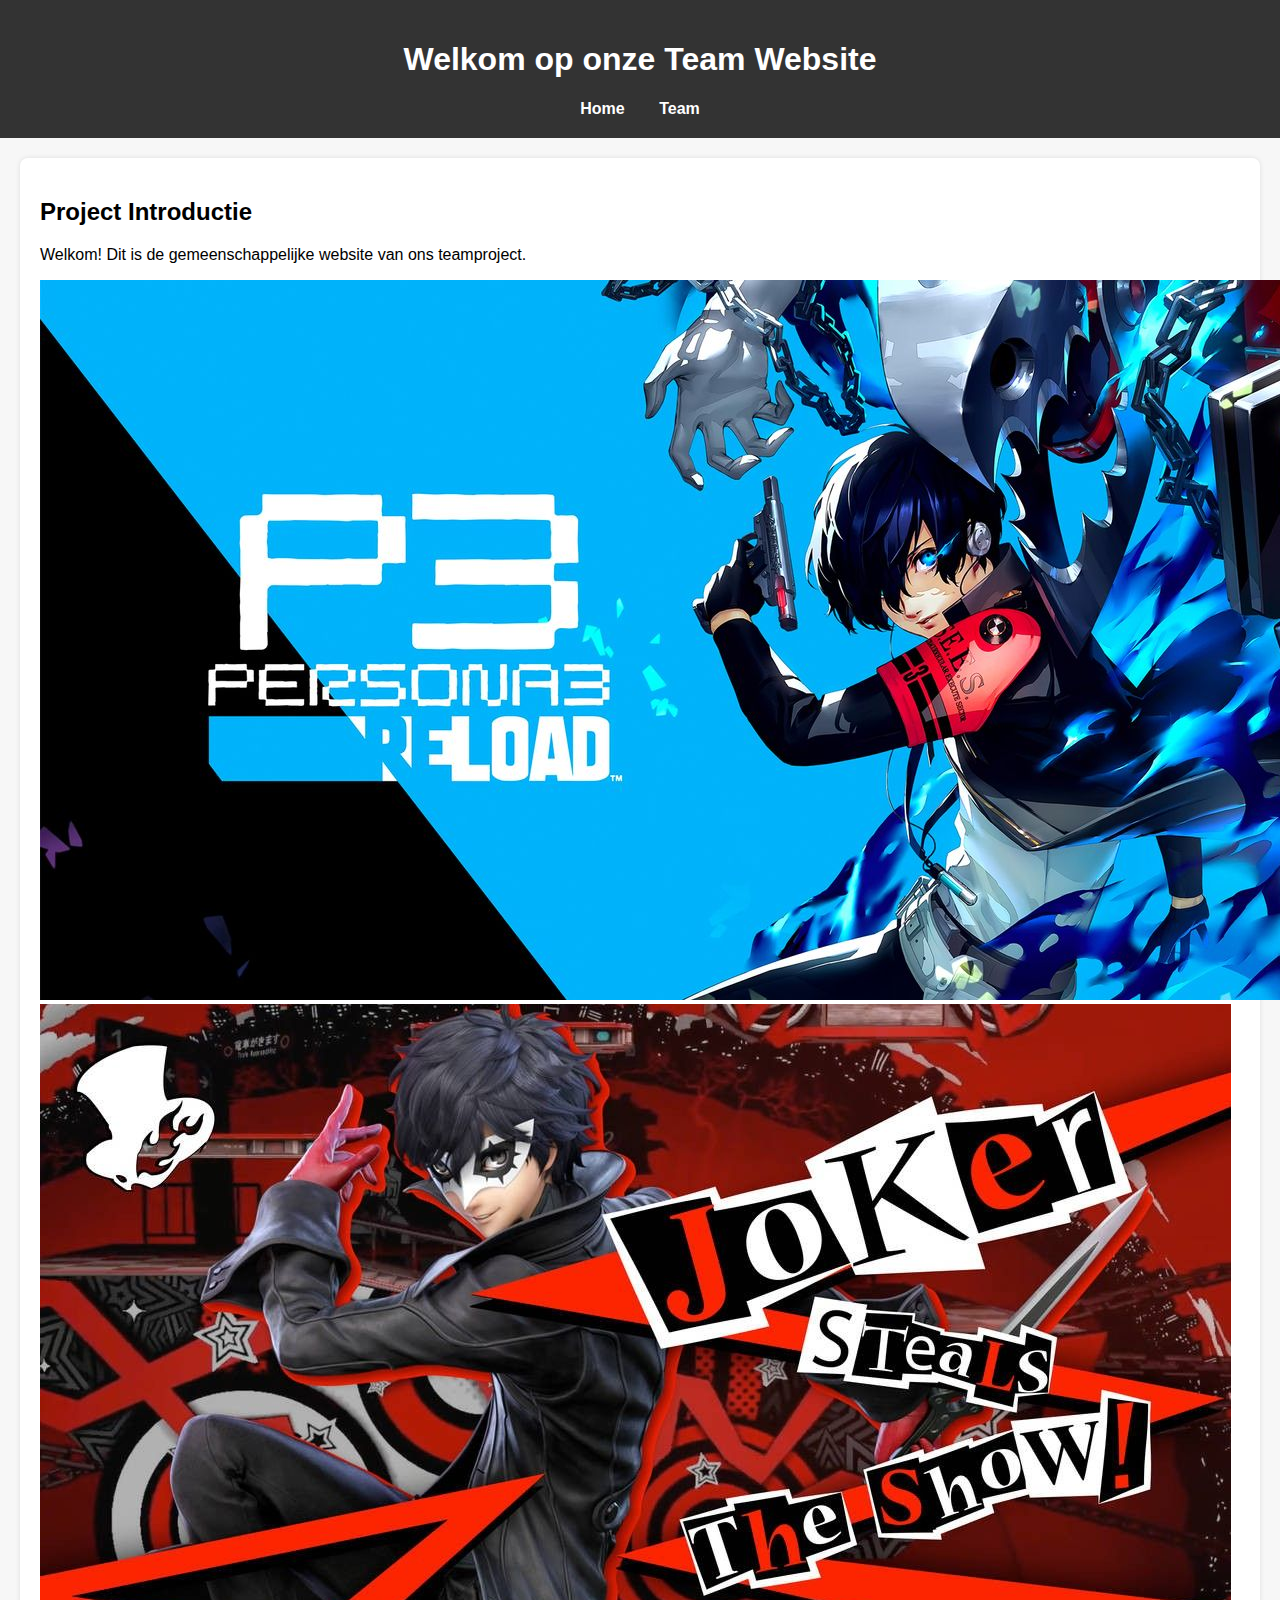
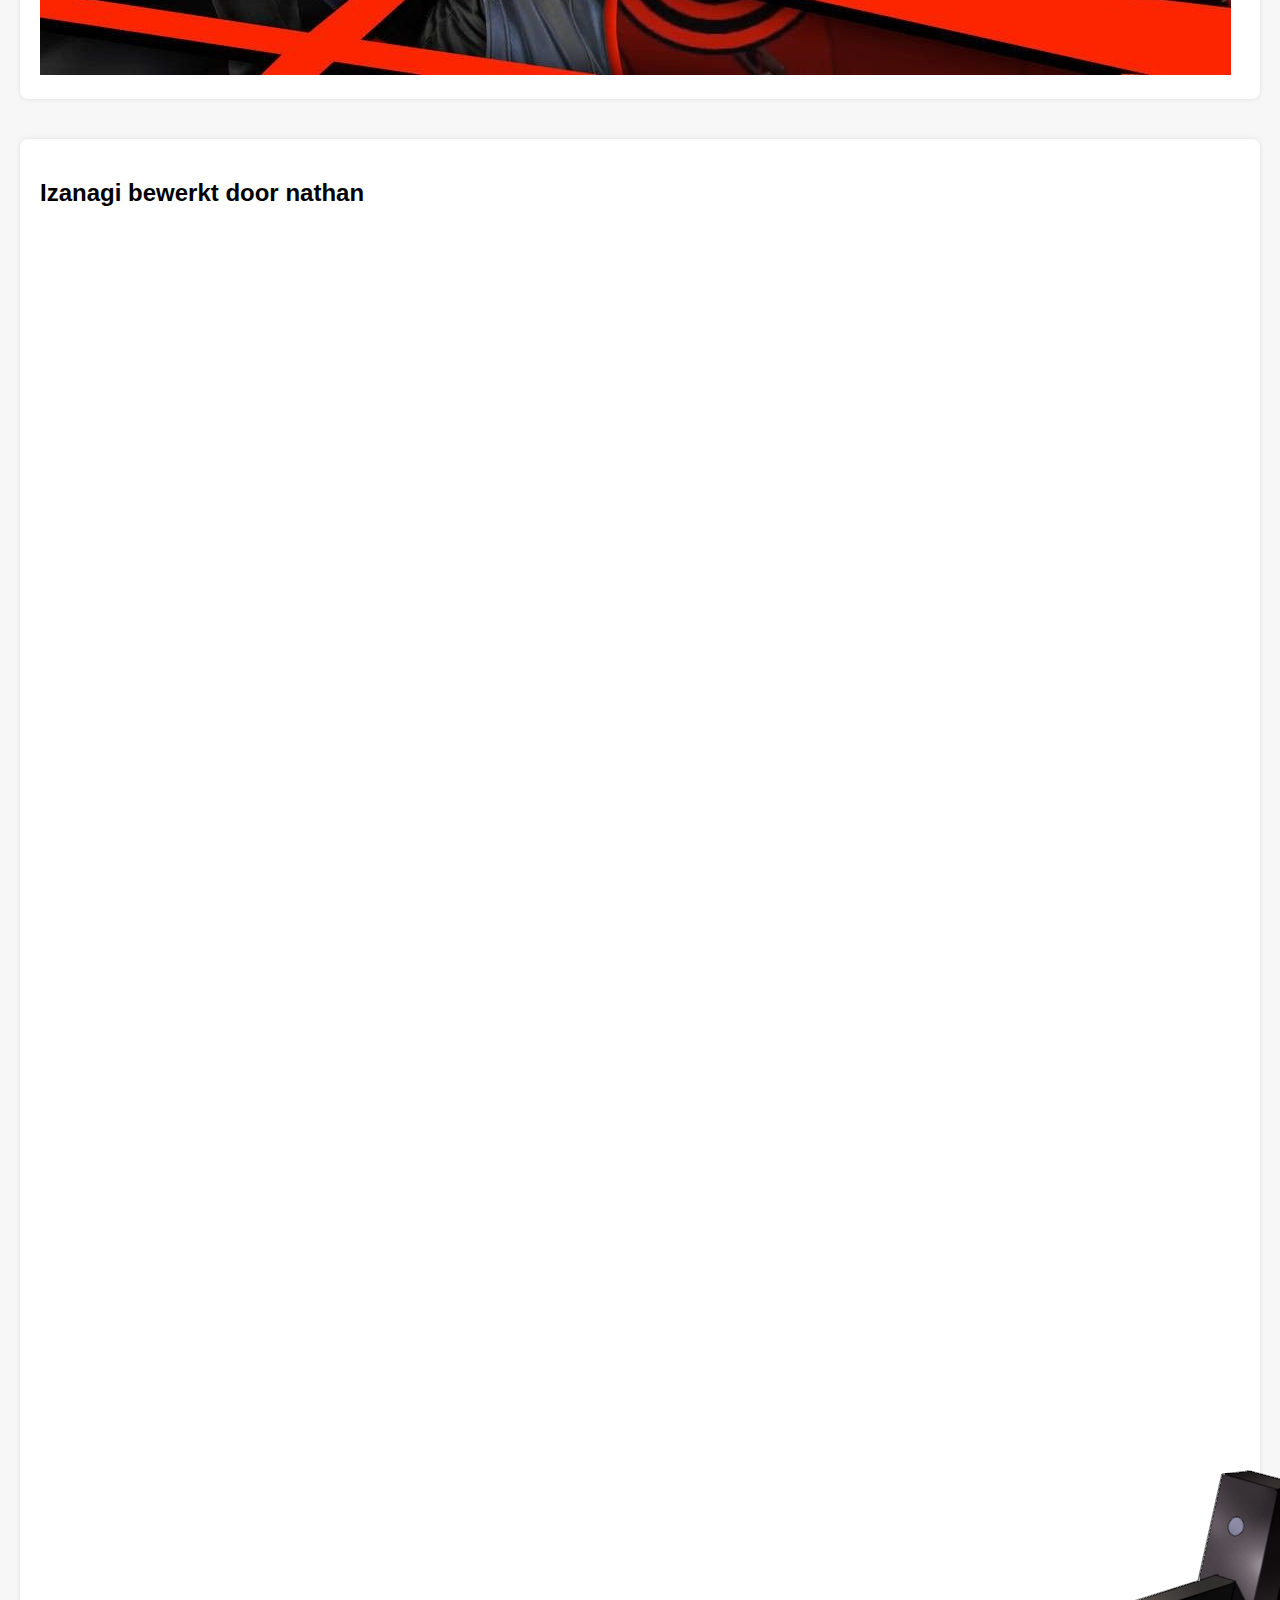
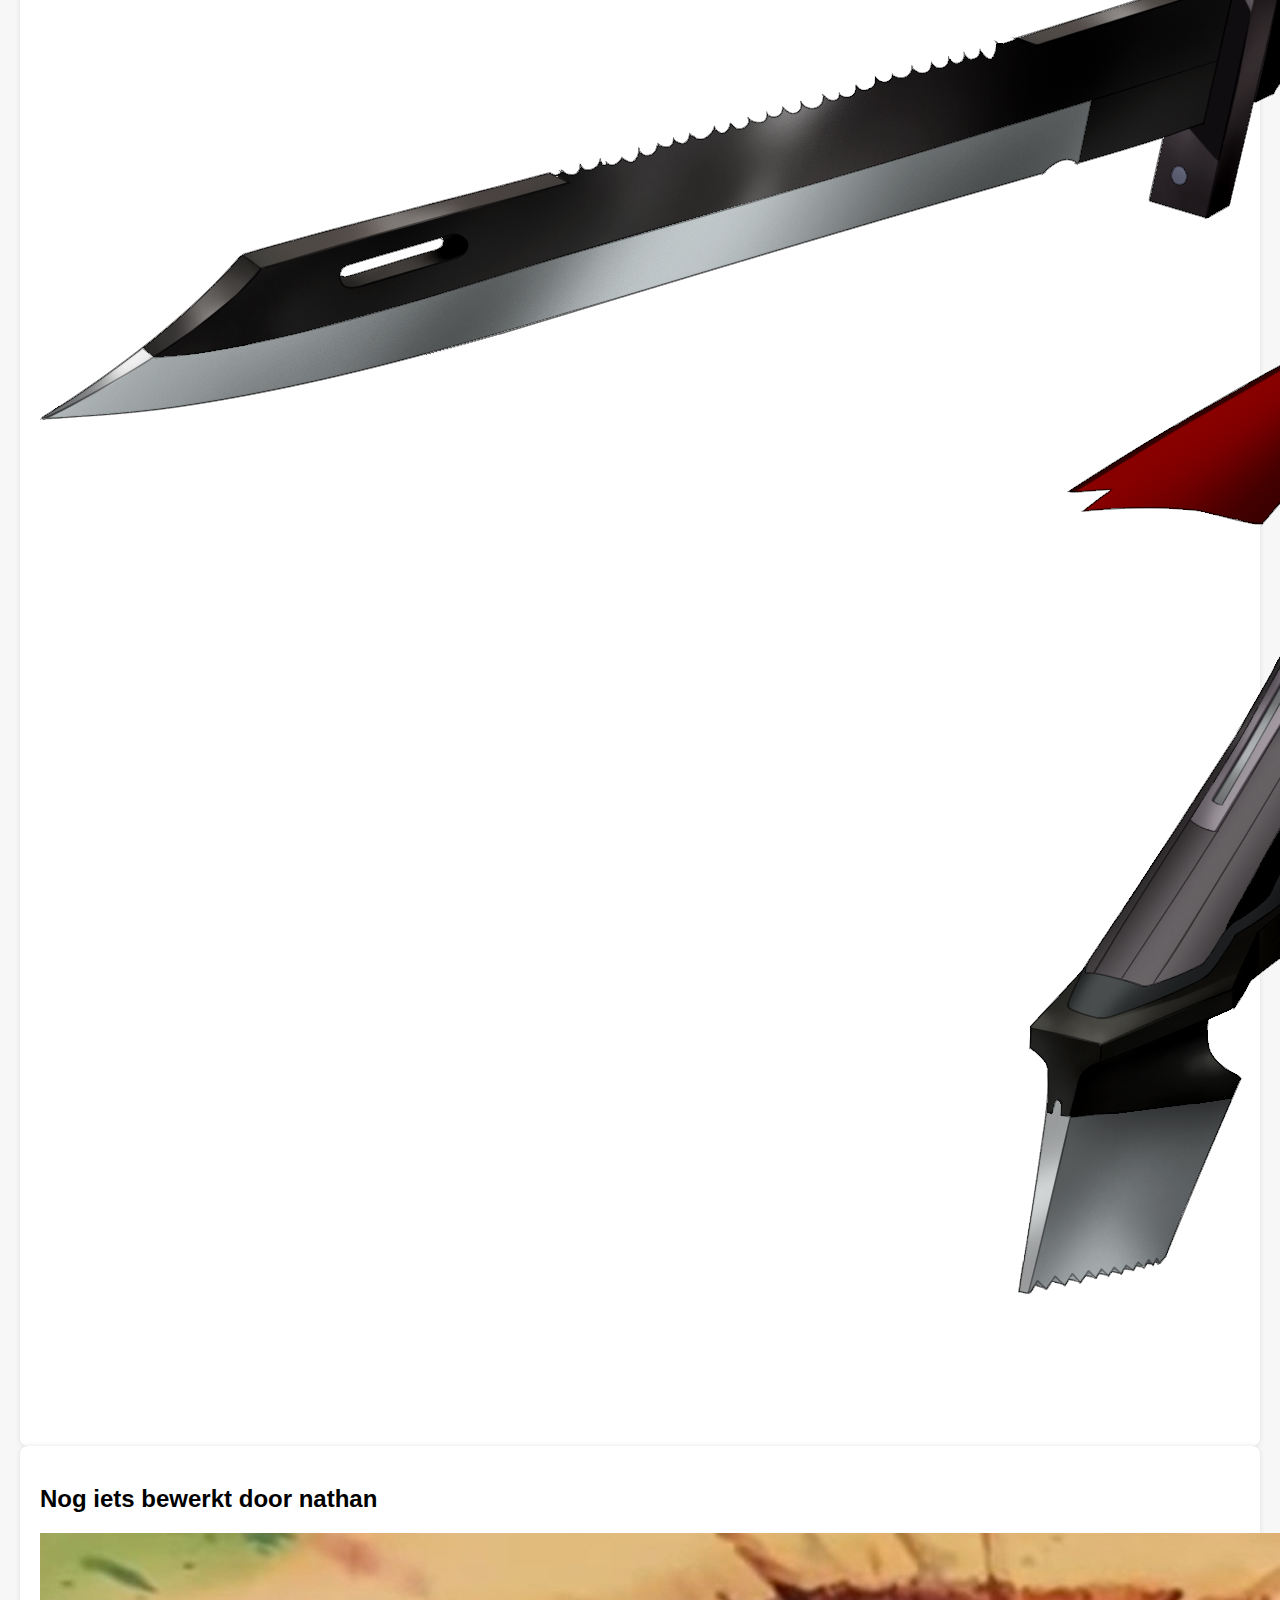
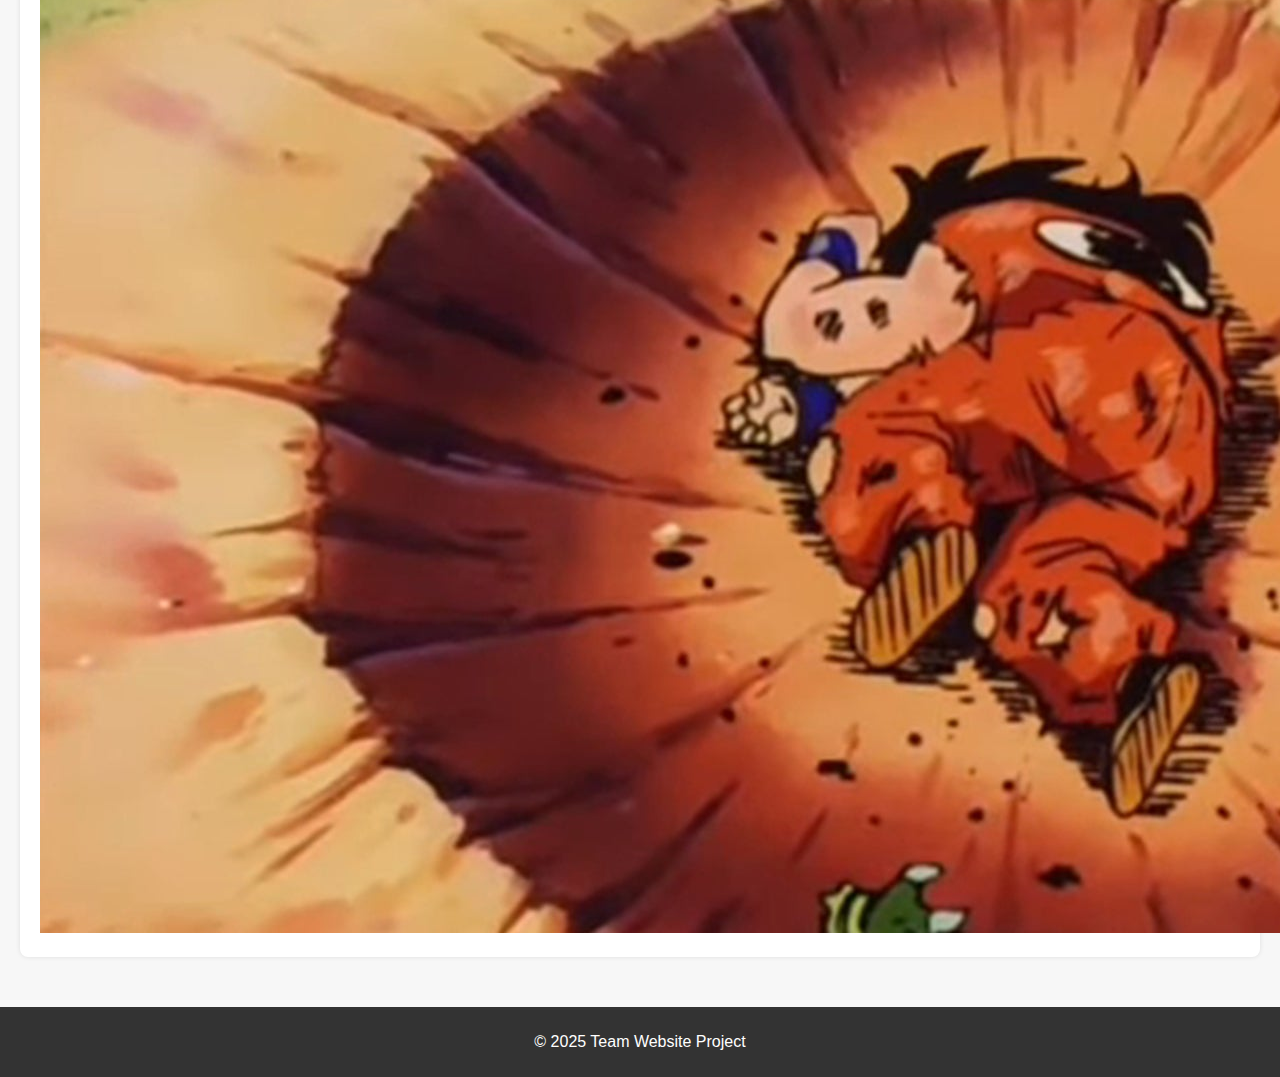
<file: index.html>
<!DOCTYPE html>
<html lang="nl">

<head>
    <meta charset="UTF-8" />
    <meta name="viewport" content="width=device-width, initial-scale=1.0" />
    <title>Team Website</title>
    <link rel="stylesheet" href="style.css" />
</head>

<body>
    <header>
        <h1>Welkom op onze Team Website</h1>
        <nav>
            <a href="index.html">Home</a>
            <a href="team.html">Team</a>
        </nav>
    </header>

    <main>
        <section>
            <h2>Project Introductie</h2>
            <p>Welkom! Dit is de gemeenschappelijke website van ons teamproject.</p>
            
            <img src="4f53deca-aff5-4fa7-8271-1345a6705801.jpeg" alt="">
            <image src="images/joker!.jpg"></image>
        </section>
    </main>

    <main>
        <section>
            <h2>Izanagi bewerkt door nathan</h2>
            <img src="img/Izanagi.png" alt="">
        </section>

        <section>
            <h2>Nog iets bewerkt door nathan</h2>
            <img src="img/yamcha.jpg" alt="">
        </section>
    </main>

    <footer>
        <p>&copy; 2025 Team Website Project</p>
    </footer>
</body>

</html>
</file>
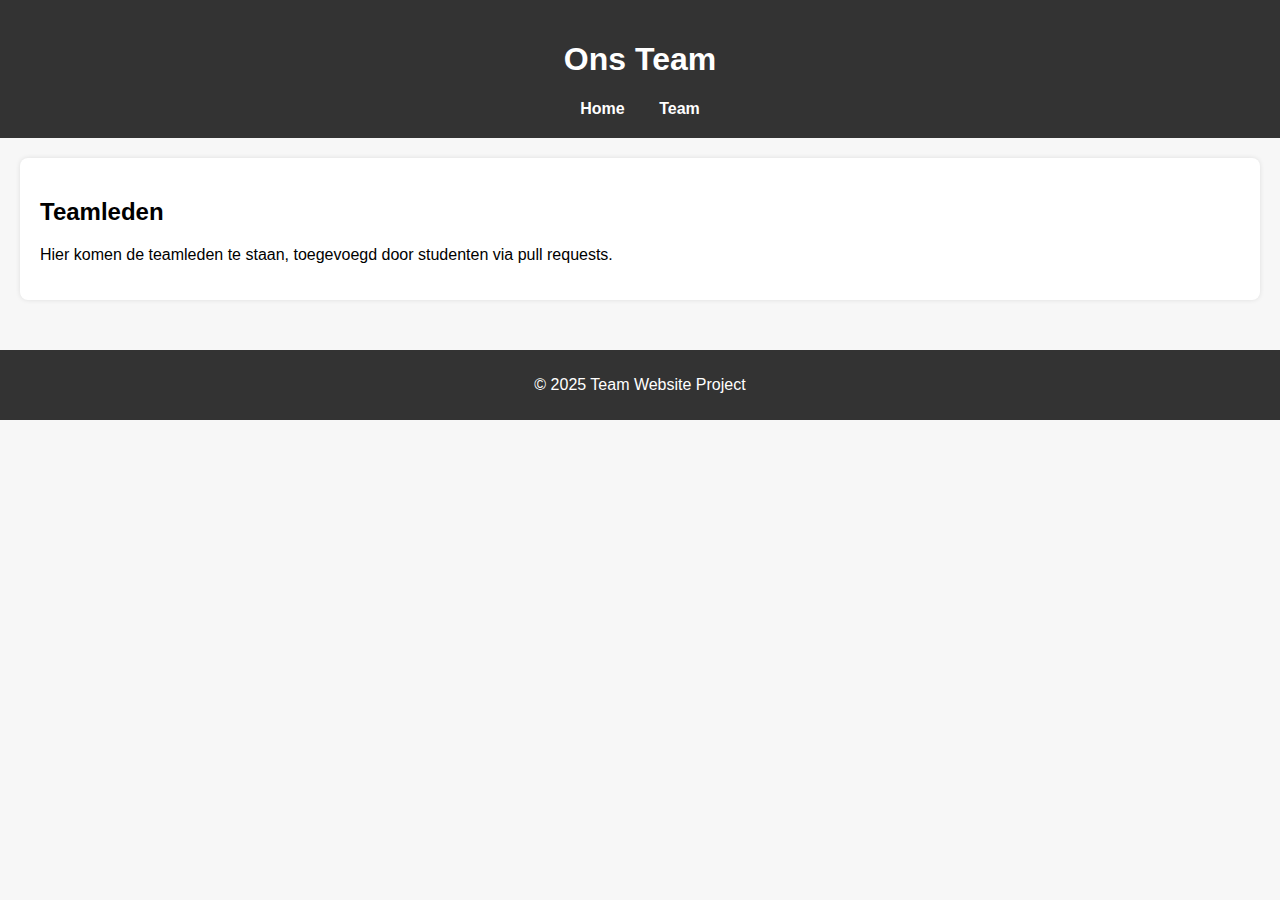
<file: team.html>
<!DOCTYPE html>
<html lang="nl">
<head>
    <meta charset="UTF-8" />
    <meta name="viewport" content="width=device-width, initial-scale=1.0" />
    <title>Ons Team</title>
    <link rel="stylesheet" href="style.css" />
</head>
<body>
    <header>
        <h1>Ons Team</h1>
        <nav>
            <a href="index.html">Home</a>
            <a href="team.html">Team</a>
        </nav>
    </header>

    <main>
        <section>
            <h2>Teamleden</h2>
            <p>Hier komen de teamleden te staan, toegevoegd door studenten via pull requests.</p>
        </section>
    </main>

    <footer>
        <p>&copy; 2025 Team Website Project</p>
    </footer>
</body>
</html>
</file>
<file: style.css>
body {
    font-family: Arial, sans-serif;
    margin: 0;
    padding: 0;
    background-color: #f7f7f7;
}

header {
    background-color: #333;
    color: white;
    padding: 20px;
    text-align: center;
}

nav a {
    color: white;
    margin: 0 15px;
    text-decoration: none;
    font-weight: bold;
}

main {
    padding: 20px;
}

footer {
    background-color: #333;
    color: white;
    text-align: center;
    padding: 10px;
    margin-top: 30px;
}

section {
    background: white;
    padding: 20px;
    border-radius: 8px;
    box-shadow: 0 0 5px rgba(0, 0, 0, 0.1);
}
</file>
